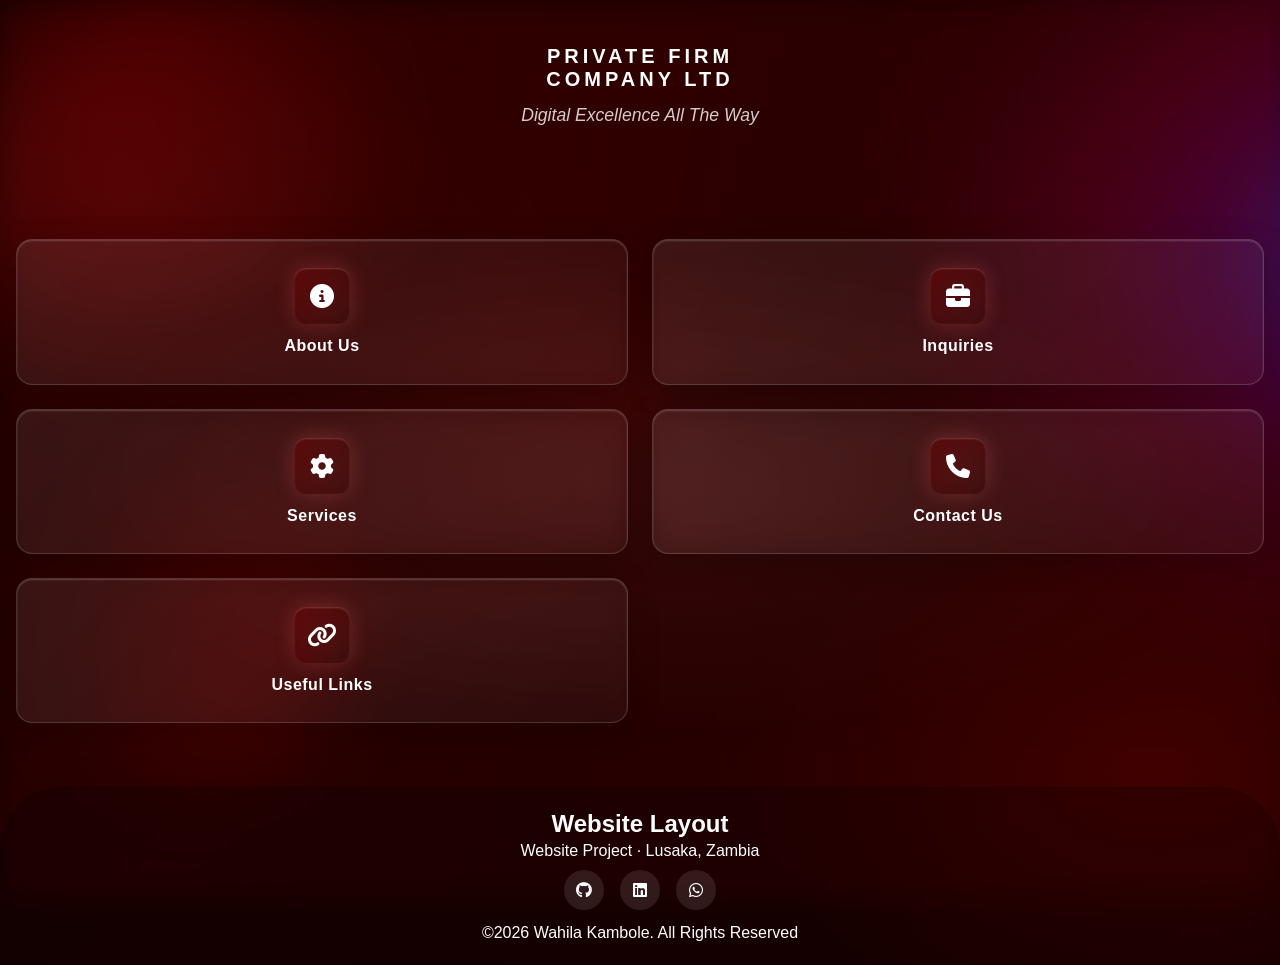
<file: index.html>
<!doctype html>
<html lang="en">
  <head>
    <meta charset="UTF-8" />
    <meta name="viewport" content="width=device-width, initial-scale=1.0" />
    <title>Private Firm Company Ltd | Digital Excellence All The Way</title>
    <meta
      name="description"
      content="Private Firm Company Ltd — a digital firm in Lusaka, Zambia offering software design, development and partnership services. Get in touch today."
    />

    <link
      rel="stylesheet"
      href="https://cdnjs.cloudflare.com/ajax/libs/font-awesome/6.5.1/css/all.min.css"
      crossorigin="anonymous"
    />
    <link rel="stylesheet" href="thewebsite.css" />
  </head>

  <body id="top">
    <a class="skip-link" href="#main-content">Skip to main content</a>

    <!-- Ambient Background -->
    <div class="ambient-bg" aria-hidden="true">
      <div class="orb orb-1"></div>
      <div class="orb orb-2"></div>
    </div>

    <!-- Right-side neon panel -->
    <div class="right-neon" aria-hidden="true"></div>

    <div class="container">
      <!-- Header -->
      <header class="header" id="mainHeader">
        <h1 class="brand-name">Private Firm <br />Company Ltd</h1>
        <p class="tagline">Digital Excellence All The Way</p>
      </header>

      <main id="main-content">
        <!-- Menu Grid -->
        <nav class="menu-grid" id="menuGrid" aria-label="Main navigation">
          <a href="contact_us.html" class="menu-item">
            <span class="menu-badge"
              ><i class="fa-solid fa-circle-info" aria-hidden="true"></i
            ></span>
            <span class="menu-title">About Us</span>
          </a>
          <a href="contact_us.html" class="menu-item">
            <span class="menu-badge"
              ><i class="fa-solid fa-briefcase" aria-hidden="true"></i
            ></span>
            <span class="menu-title">Inquiries</span>
          </a>
          <a href="contact_us.html" class="menu-item">
            <span class="menu-badge"
              ><i class="fa-solid fa-gear" aria-hidden="true"></i
            ></span>
            <span class="menu-title">Services</span>
          </a>
          <a href="contact_us.html" class="menu-item">
            <span class="menu-badge"
              ><i class="fa-solid fa-phone" aria-hidden="true"></i
            ></span>
            <span class="menu-title">Contact Us</span>
          </a>
          <a href="contact_us.html" class="menu-item">
            <span class="menu-badge"
              ><i class="fa-solid fa-link" aria-hidden="true"></i
            ></span>
            <span class="menu-title">Useful Links</span>
          </a>
        </nav>
      </main>

      <!-- Footer -->
      <footer class="site-footer">
        <div class="footer-content">
          <div class="footer-minimal">
            <div class="footer-brand-wrap">
              <h2 class="footer-brand">Website Layout</h2>
              <p class="footer-desc">Website Project · Lusaka, Zambia</p>
            </div>

            <div class="footer-social-links">
              <a
                class="social-btn"
                href="https://github.com/kambolewahila99-web"
                target="_blank"
                rel="noopener noreferrer"
                aria-label="GitHub profile"
              >
                <i class="fa-brands fa-github" aria-hidden="true"></i>
              </a>
              <a
                class="social-btn"
                href="https://linkedin.com/in/wahila-k-frontend-developer"
                target="_blank"
                rel="noopener noreferrer"
                aria-label="LinkedIn profile"
              >
                <i class="fa-brands fa-linkedin" aria-hidden="true"></i>
              </a>
              <a
                class="social-btn"
                href="https://wa.me/260953014252"
                target="_blank"
                rel="noopener noreferrer"
                aria-label="WhatsApp chat"
              >
                <i class="fa-brands fa-whatsapp" aria-hidden="true"></i>
              </a>
            </div>
          </div>
          <div class="footer-legal-small">
            <span>©2026 Wahila Kambole. All Rights Reserved</span>
          </div>
        </div>
      </footer>

      <a
        class="back-to-top"
        href="#top"
        aria-label="Back to top"
        title="Back to top"
      >
        <i class="fa-solid fa-arrow-up" aria-hidden="true"></i>
      </a>
    </div>
	<script src="script.js" defer></script>
  </body>
</html>
</file>
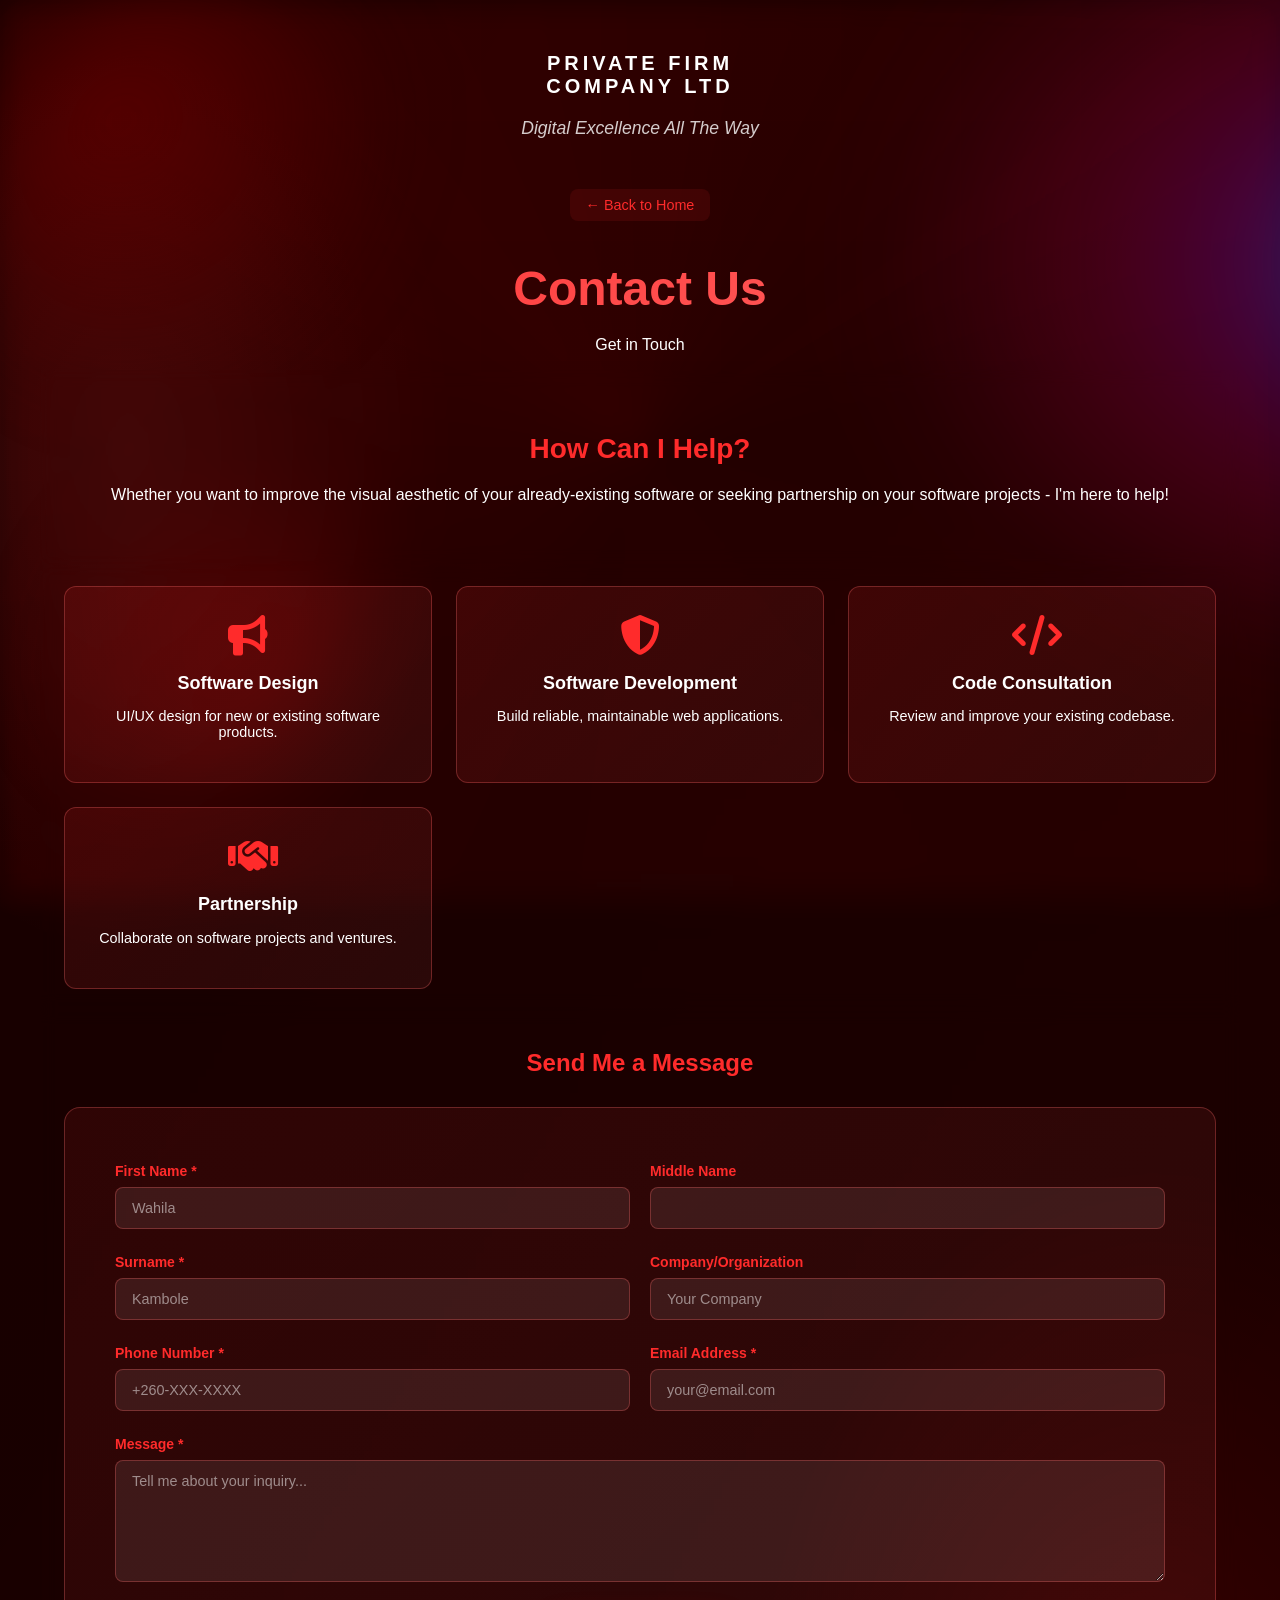
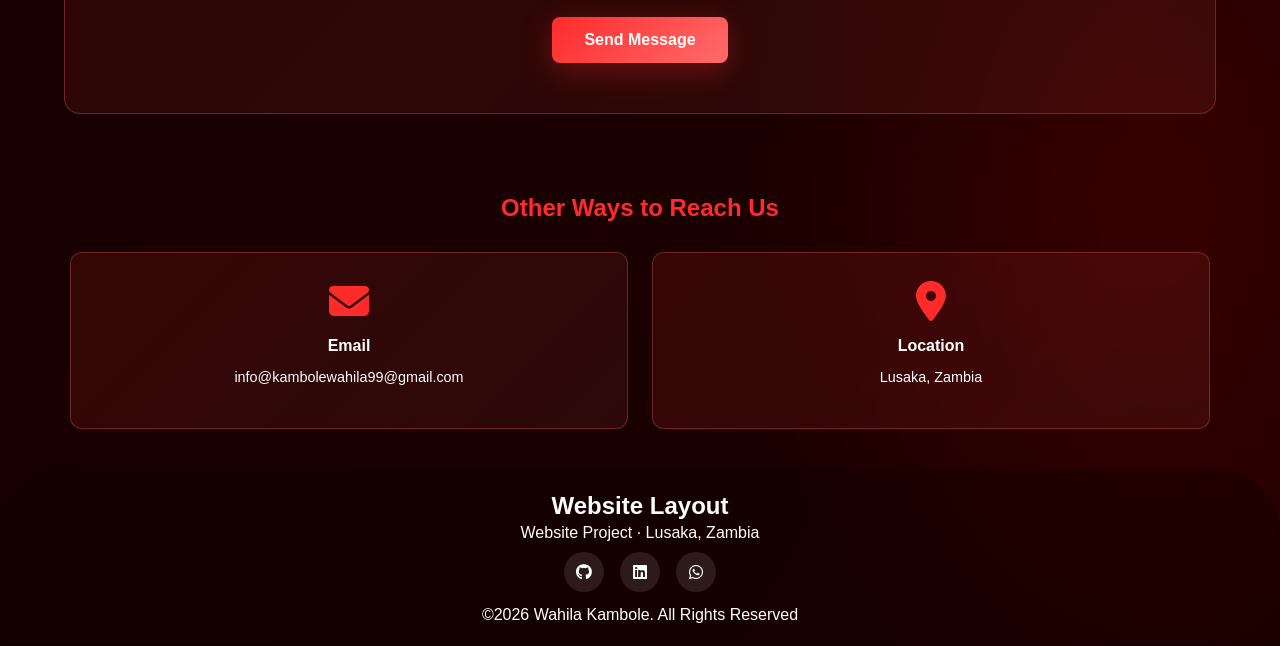
<file: contact_us.html>
<!DOCTYPE html>
<html lang="en">

<head>
	<meta charset="UTF-8">
	<meta name="viewport" content="width=device-width, initial-scale=1.0">
	<title>Contact Us | Private Firm Company Ltd</title>
	<meta name="description"
		content="Contact Private Firm Company Ltd in Lusaka, Zambia. Send us a message about your software project or partnership inquiry.">
	<link rel="canonical" href="https://kambolewahila99-web.github.io/project-alpha/contact_us.html">

	<link rel="stylesheet" href="https://cdnjs.cloudflare.com/ajax/libs/font-awesome/6.5.1/css/all.min.css"
		crossorigin="anonymous">
	<link rel="stylesheet" href="thewebsite.css">
</head>

<body id="top">
	<a class="skip-link" href="#main-content">Skip to main content</a>

	<!-- Ambient Background -->
	<div class="ambient-bg" aria-hidden="true">
		<div class="orb orb-1"></div>
		<div class="orb orb-2"></div>
	</div>

	<!-- Right-side neon panel -->
	<div class="right-neon" aria-hidden="true"></div>

	<div class="container">
		<!-- Header -->
		<header class="header" id="mainHeader">
			<p class="brand-name">Private Firm<br>Company Ltd</p>
			<p class="tagline">Digital Excellence All The Way</p>
		</header>

		<main id="main-content">
			<div class="page-header">
				<a href="index.html" class="back-btn">← Back to Home</a>
				<h1>Contact Us</h1>
				<p class="page-subtitle">Get in Touch</p>
			</div>

			<section class="content-section page-section">
				<div class="contact-intro">
					<h2>How Can I Help?</h2>
					<p>Whether you want to improve the visual aesthetic of your already-existing software or seeking
						partnership on your software projects - I'm here to help!</p>
				</div>
			</section>

			<section class="content-section page-section">
				<div class="contact-options grid-auto">
					<div class="contact-option">
										<div class="contact-option-icon"><i class="fa-solid fa-bullhorn" aria-hidden="true"></i></div>
						<h3>Software Design</h3>
						<p>UI/UX design for new or existing software products.</p>
					</div>

					<div class="contact-option">
						<div class="contact-option-icon"><i class="fa-solid fa-shield-halved" aria-hidden="true"></i></div>
						<h3>Software Development</h3>
						<p>Build reliable, maintainable web applications.</p>
					</div>

					<div class="contact-option">
						<div class="contact-option-icon"><i class="fa-solid fa-code" aria-hidden="true"></i></div>
						<h3>Code Consultation</h3>
						<p>Review and improve your existing codebase.</p>
					</div>

					<div class="contact-option">
						<div class="contact-option-icon"><i class="fa-solid fa-handshake" aria-hidden="true"></i></div>
						<h3>Partnership</h3>
						<p>Collaborate on software projects and ventures.</p>
					</div>
				</div>
			</section>

			<section class="content-section page-section">
				<h2 class="section-center-title">Send Me a Message</h2>
				<div class="contact-form-wrapper">
					<form action="mailto:info@kambolewahila99@gmail.com?subject=Inquiry%20from%20Website" method="post"
						enctype="text/plain" class="modern-contact-form">
						<div class="form-row">
							<div class="form-group">
								<label for="first-name">First Name <span aria-hidden="true">*</span></label>
								<input type="text" id="first-name" name="first_name" autocomplete="given-name" placeholder="Wahila" required aria-required="true">
							</div>

							<div class="form-group">
								<label for="middle-name">Middle Name</label>
								<input type="text" id="middle-name" name="middle_name" autocomplete="additional-name">
							</div>
						</div>

						<div class="form-row">
							<div class="form-group">
								<label for="surname">Surname *</label>
								<input type="text" id="surname" name="surname" autocomplete="family-name" placeholder="Kambole" required aria-required="true">
							</div>

							<div class="form-group">
								<label for="organization">Company/Organization</label>
								<input type="text" id="organization" name="organization" autocomplete="organization" placeholder="Your Company">
							</div>
						</div>

						<div class="form-row">
							<div class="form-group">
								<label for="phone-number">Phone Number *</label>
								<input type="tel" id="phone-number" name="phone_number" autocomplete="tel" placeholder="+260-XXX-XXXX"
									required aria-required="true">
							</div>

							<div class="form-group">
								<label for="email-address">Email Address *</label>
								<input type="email" id="email-address" name="email_address" autocomplete="email" placeholder="your@email.com"
									required aria-required="true">
							</div>
						</div>

						<div class="form-group full-width">
							<label for="message">Message *</label>
							<textarea id="message" name="message" placeholder="Tell me about your inquiry..." rows="6"
								required aria-required="true"></textarea>
						</div>

						<button type="submit" class="submit-btn">Send Message</button>
					</form>
				</div>
			</section>

			<section class="content-section page-section contact-info-section">
				<h2 class="section-center-title">Other Ways to Reach Us</h2>

				<div class="contact-methods grid-auto">
					<div class="contact-method">
						<div class="method-icon"><i class="fa-solid fa-envelope" aria-hidden="true"></i></div>
						<h3>Email</h3>
						<p><a href="mailto:info@kambolewahila99@gmail.com">info@kambolewahila99@gmail.com</a></p>
					</div>

					<div class="contact-method">
						<div class="method-icon"><i class="fa-solid fa-location-dot" aria-hidden="true"></i></div>
						<h3>Location</h3>
						<p>Lusaka, Zambia</p>
					</div>
				</div>
			</section>
		</main>
		<!-- Footer -->
		<footer class="site-footer">
			<div class="footer-content">
				<div class="footer-minimal">
					<div class="footer-brand-wrap">
						<h2 class="footer-brand">Website Layout</h2>
						<p class="footer-desc">Website Project · Lusaka, Zambia</p>
					</div>

					<div class="footer-social-links">
						<a class="social-btn" href="https://github.com/kambolewahila99-web" target="_blank"
							rel="noopener noreferrer" aria-label="GitHub profile">
							<i class="fa-brands fa-github" aria-hidden="true"></i>
						</a>
						<a class="social-btn" href="https://linkedin.com/in/wahila-k-frontend-developer" target="_blank"
							rel="noopener noreferrer" aria-label="LinkedIn profile">
							<i class="fa-brands fa-linkedin" aria-hidden="true"></i>
						</a>
						<a class="social-btn" href="https://wa.me/260953014252" target="_blank" rel="noopener noreferrer"
							aria-label="WhatsApp chat">
							<i class="fa-brands fa-whatsapp" aria-hidden="true"></i>
						</a>
					</div>
				</div>
				<div class="footer-legal-small">
					<span>©2026 Wahila Kambole. All Rights Reserved</span>
				</div>
			</div>
		</footer>

	<a class="back-to-top" href="#top" aria-label="Back to top" title="Back to top">
		<i class="fa-solid fa-arrow-up" aria-hidden="true"></i>
	</a>
	</div>
	<script src="script.js" defer></script>
</body>

</html>
</file>
<file: thewebsite.css>
@charset "UTF-8";

:root {
    --red-900: #220000;
    --red-700: #660000;
    --red-500: #cc0000;
    --red-400: #ff2b2b;
    --accent: #ff6b6b;
    --text-color: #ffffff;
}

/* Futuristic layered background with animated gradients, subtle grid and noise overlay */
body {
    font-family: 'Lucida Sans', 'Lucida Sans Regular', 'Lucida Grande', 'Lucida Sans Unicode', Geneva, Verdana, sans-serif;
    margin: 0;
    padding: 0;
    color: var(--text-color);
    background-color: var(--red-900);
    background-image:
        radial-gradient(ellipse at 10% 20%, rgba(255, 75, 75, 0.12) 0%, transparent 20%),
        radial-gradient(ellipse at 90% 80%, rgba(255, 0, 0, 0.12) 0%, transparent 25%),
        linear-gradient(120deg, rgba(0, 0, 0, 0.35), rgba(0, 0, 0, 0.15));
    background-blend-mode: screen, screen, normal;
    overflow-x: hidden;
}

/* animated sweeping gradient layer handled by a pseudo element for smoothness */
body::before {
    content: '';
    position: fixed;
    inset: 0;
    z-index: -2;
    background: conic-gradient(from 200deg at 50% 50%, rgba(255, 20, 20, 0.06), rgba(255, 0, 0, 0.12), rgba(153, 0, 0, 0.08), rgba(255, 40, 40, 0.06));
    filter: blur(15px) saturate(120%);
    opacity: 0.95;
    pointer-events: none;
}

/* grid + subtle scanlines overlay */
body::after {
    content: '';
    position: fixed;
    inset: 0;
    z-index: -1;
    pointer-events: none;
    background-image:
        linear-gradient(rgba(255, 255, 255, 0.02) 1px, transparent 1px),
        linear-gradient(90deg, rgba(255, 255, 255, 0.02) 1px, transparent 1px),
        linear-gradient(rgba(0, 0, 0, 0.06), rgba(0, 0, 0, 0.06));
    background-size: 120px 120px, 120px 120px, 100% 2px;
    mix-blend-mode: overlay;
    opacity: 0.45;
    animation: grid-drift 8s linear infinite;
    transform: translateZ(0);

}

/* Accessibility helpers */
.skip-link {
    position: absolute;
    top: -48px;
    left: 8px;
    z-index: 100;
    padding: 10px 16px;
    background: var(--red-500);
    color: var(--text-color);
    border-radius: 0 0 8px 8px;
    text-decoration: none;
    transition: top 0.2s ease;
}

.skip-link:focus {
    top: 0;
}

:focus-visible {
    outline: 3px solid var(--accent);
    outline-offset: 2px;
}

@media (prefers-reduced-motion: reduce) {
    *,
    *::before,
    *::after {
        animation-duration: 0.01ms !important;
        animation-iteration-count: 1 !important;
        transition-duration: 0.01ms !important;
        scroll-behavior: auto !important;
    }
}

@keyframes grid-drift {
    from {
        transform: translateZ(0) translateY(0);
    }

    to {
        transform: translateZ(0) translateY(50px);
    }
}

/* Responsive grid shared by menu cards and contact page card sections */
.menu-grid,
.grid-auto {
    display: grid;
    grid-template-columns: repeat(auto-fit, minmax(260px, 1fr));
    gap: 1.5rem;
}

@media (min-width: 1024px) {
    .menu-grid,
    .grid-auto {
        grid-template-columns: repeat(auto-fit, minmax(280px, 1fr));
    }
}
.header {
    text-align: center;
    padding: 2rem;
}

@media (min-width: 769px) {
    .brand-name {
        font-size: 2.5rem;
        text-align: center;
    }
}

.brand-name {
    color: var(--text-color);
    font-size: 1.25rem;
    font-weight: 900;
    letter-spacing: 4px;
    text-transform: uppercase;
}

.container {
    margin: 0 auto;
    position: relative;
    z-index: 2;
    min-height: 100dvh;
    display: flex;
    flex-direction: column;
}

.site-footer {
    margin-top: auto;
    flex-shrink: 0;
    padding: 1.25rem 1rem;
    font-size: 1rem;
    line-height: 1.35;
    display: flex;
    justify-content: center;
    color: var(--text-color);
    border: 1px solid rgba(0, 0, 0, 0.1);
    background: rgba(0, 0, 0, 0.2);
    border-top-left-radius: 4rem;
    border-top-right-radius: 4rem;
}

.site-footer h2,
.site-footer h3,
.site-footer p {
    margin: 0;
}


.site-footer a {
    color: var(--text-color);
    text-decoration: none;
    transition: all 0.3s ease;
    padding: 4px 8px;
    border-radius: 4px;
    align-items: center;
}

.site-footer a:hover {
    color: var(--accent);
    background: rgba(255, 255, 255, 0.1);
    text-decoration: none;
}

.back-to-top {
    position: fixed;
    right: 1.25rem;
    bottom: 1.25rem;
    z-index: 20;
    width: 42px;
    height: 42px;
    display: flex;
    align-items: center;
    justify-content: center;
    border: 1px solid rgba(255, 107, 107, 0.55);
    border-radius: 50%;
    background: rgba(34, 0, 0, 0.8);
    color: var(--text-color);
    box-shadow: 0 6px 20px rgba(0, 0, 0, 0.6), 0 0 18px rgba(102, 0, 0, 0.7);
    backdrop-filter: blur(12px);
    -webkit-backdrop-filter: blur(12px);
    text-decoration: none;
    opacity: 0;
    visibility: hidden;
    pointer-events: none;
    transform: translateY(12px);
    transition: opacity 0.25s ease, visibility 0.25s ease, transform 0.25s ease, background 0.25s ease, color 0.25s ease;
}

.back-to-top.is-visible {
    opacity: 1;
    visibility: visible;
    pointer-events: auto;
    transform: translateY(0);
}

.back-to-top:hover,
.back-to-top:focus-visible {
    background: var(--red-700);
    color: var(--text-color);
    transform: translateY(-4px);
}

.footer-content {
    text-align: center;
    display: flex;
    flex-direction: column;
    gap: 12px;
    align-items: center;
    color: var(--text-color);

}

.footer-social-links {
    display: flex;
    justify-content: center;
    gap: 16px;
    margin-top: 8px;
}

.footer-social-links a {
    width: 40px;
    height: 40px;
    display: flex;
    align-items: center;
    justify-content: center;
    background: rgba(255, 255, 255, 0.1);
    border-radius: 50%;
    transition: all 0.3s ease;
    padding: 0;
}

.social-btn:hover {
    transform: translateY(-6px);
    background: var(--accent);
    color: var(--red-900)
}

/* Neon-like layout */
.ambient-bg {
    position: fixed;
    inset: 0;
    z-index: 0;
    pointer-events: none;
    overflow: hidden;
}

.ambient-bg .orb {
    border-radius: 50%;
    filter: blur(40px);
    opacity: 1;
    animation: orbRotate 8s linear infinite;
    transform-origin: center;
}

.ambient-bg .orb-1 {
    width: 420px;
    height: 420px;
    background: radial-gradient(circle at 30% 30%, rgba(102, 0, 0, 0.7), transparent 62%);
    left: -5%;
    top: -10%;
    transform: scale(1.1);
    animation-duration: 7s;
}

.ambient-bg .orb-2 {
    width: 360px;
    height: 360px;
    background: radial-gradient(circle at 70% 70%, rgba(102, 0, 0, 0.55), transparent 62%);
    right: -5%;
    bottom: 5%;
    animation-duration: 9s;
}

@keyframes orbRotate {
    from {
        transform: rotate(0deg) scale(1.1);
    }

    to {
        transform: rotate(360deg) scale(1.1);
    }
}

/* Responsive card grid */
.menu-grid {
    display: grid;
    grid-template-columns: repeat(auto-fit, minmax(200px, 1fr));
    max-width: 100%;
    gap: 1.5rem;
    margin: 40px auto;
    padding: 24px 16px;
    background: radial-gradient(ellipse at center, rgba(255, 107, 107, 0.08) 0%, transparent 70%);
    border-radius: 24px;
    backdrop-filter: blur(10px);
    align-items: center;
}

@media (min-width: 1024px) {
 .menu-grid {
    grid-template-columns: repeat(auto-fit, minmax(450px, 1fr));
    max-width: 100%;
}   
}

.menu-item {
    display: flex;
    flex-direction: column;
    align-items: center;
    padding: 28px;
    border-radius: 16px;
    background: linear-gradient(135deg, rgba(255, 255, 255, 0.08) 0%, rgba(255, 255, 255, 0.04) 100%);
    border: 1.5px solid rgba(255, 255, 255, 0.15);
    text-decoration: none;
    color: inherit;
    transition: transform .3s ease, box-shadow .3s ease, backdrop-filter .3s ease;
    backdrop-filter: blur(16px);
    position: relative;
    overflow: hidden;
    box-shadow: 0 8px 32px rgba(0, 0, 0, 0.2), inset 0 1px 2px rgba(255, 255, 255, 0.2)
}

.menu-item:hover {
    transform: translateY(-2px);
    box-shadow: 0 16px 40px rgba(255, 107, 107, 0.3), inset 0 1px 2px rgba(255, 255, 255, 0.3);
    backdrop-filter: blur(20px);
    border-color: rgba(255, 200, 100, 0.4);
    background: linear-gradient(135deg, rgba(255, 255, 255, 0.12) 0%, rgba(255, 255, 255, 0.08) 100%)
}

.menu-badge {
    width: 56px;
    height: 56px;
    border-radius: 12px;
    background: linear-gradient(135deg, rgba(102, 0, 0, 0.62), rgba(51, 0, 0, 0.38));
    display: flex;
    align-items: center;
    justify-content: center;
    font-size: 1.1rem;
    margin-bottom: 12px;
    box-shadow: 0 0 20px rgba(255, 107, 107, 0.25), inset 0 1px 2px rgba(255, 255, 255, 0.2);
    transition: all .3s ease;
    backdrop-filter: blur(14px);
    -webkit-backdrop-filter: blur(14px);
}

.menu-item:hover .menu-badge {
    background: linear-gradient(135deg, rgba(255, 107, 107, 0.5), rgba(255, 50, 50, 0.25));
    transform: scale(1.1) rotateZ(1deg)
}

.menu-title {
    display: block;
    font-weight: 700;
    font-size: 1rem;
    line-height: 1.2;
    text-align: center;
    letter-spacing: 0.5px;
}

.menu-badge i {
    font-size: 24px;
    line-height: 1;
}

@media (max-width:768px) {
    .site-footer {
        padding: 0.75rem;
        font-size: 0.85rem;
    }

    .footer-content {
        gap: 8px;
    }

    .footer-social-links {
        margin-top: 4px;
    }

    .menu-grid {
        grid-template-columns: repeat(auto-fit, minmax(140px, 1fr));
        max-width: 100%;
    }

    .menu-badge {
        width: 48px;
        height: 48px;
    }

    .menu-badge i {
        font-size: 20px;
    }

    .menu-item {
        padding: 20px;
    }

    .footer-social-links {
        gap: 12px;
    }

    .footer-social-links a {
        width: 36px;
        height: 36px;
        font-size: 1rem;
    }

    .back-to-top {
        right: 0.75rem;
        bottom: 0.75rem;
        width: 38px;
        height: 38px;
    }
}

/* Right-side neon panel (Nexa-style) */
.right-neon {
    position: fixed;
    right: -20%;
    top: -20%;
    height: 140%;
    width: 55%;
    z-index: 1;
    pointer-events: none;
    background: radial-gradient(ellipse 800px 600px at 85% 35%, rgba(0, 200, 255, 0.5) 0%, rgba(100, 0, 200, 0.35) 20%, rgba(200, 0, 100, 0.20) 40%, transparent 70%);
    filter: blur(60px);
    mix-blend-mode: screen;
    opacity: 1;
    animation: neonDrift 14s ease-in-out infinite;
}

@keyframes neonDrift {
    0% {
        transform: translateY(0) rotate(0deg) scale(1);
    }

    40% {
        transform: translateY(-18px) rotate(1deg) scale(1.02);
    }

    70% {
        transform: translateY(16px) rotate(-1deg) scale(1.01);
    }

    100% {
        transform: translateY(0) rotate(0deg) scale(1);
    }
}

/* Reduce width on small screens so it doesn't crowd content */
@media (max-width:900px) {
    .right-neon {
        width: 40vw;
        max-width: 360px;
        opacity: 0.75;
    }
}

/* Section Navigation & Content Styling */
.section-center-title {
    text-align: center;
    color: var(--red-400);
    margin-bottom: 30px;
}

.form-group {
    display: flex;
    flex-direction: column;
    padding-top: 5px;
}

.form-group input,
.form-group textarea {
    padding: 14px 16px;
    background: rgba(0, 0, 0, 0.3);
    border: 1px solid rgba(255, 255, 255, 0.2);
    color: var(--text-color);
    border-radius: 8px;
    font-family: inherit;
    font-size: 1rem;
    transition: all 0.3s ease;
}

.form-group input::placeholder,
.form-group textarea::placeholder {
    color: rgba(255, 255, 255, 0.5);
}

.form-group input:focus,
.form-group textarea:focus {
    outline: none;
    background: rgba(0, 0, 0, 0.4);
    border-color: var(--accent);
    box-shadow: 0 0 12px rgba(255, 107, 107, 0.2);
}

.tagline {
    font-size: 1.1rem;
    color: rgba(255, 255, 255, 0.8);
    margin-top: 12px;
    font-style: italic;
}

/* ============== PAGE STYLES ============== */

.page-header {
    text-align: center;
}

.back-btn {
    display: inline-flex;
    align-items: center;
    gap: 8px;
    color: var(--red-400);
    text-decoration: none;
    font-size: 0.9rem;
    margin-bottom: 20px;
    transition: all 0.3s ease;
    padding: 8px 16px;
    border-radius: 8px;
    background: rgba(255, 43, 43, 0.1);
}

.back-btn:hover {
    color: var(--accent);
    background: rgba(255, 43, 43, 0.2);
    transform: translateY(-4px);
}

.page-header h1 {
    font-size: 3rem;
    font-weight: 600;
    margin: 20px 0;
    background: linear-gradient(135deg, var(--red-400), var(--accent));
    -webkit-background-clip: text;
    -webkit-text-fill-color: transparent;
    background-clip: text;
}

.page-subtitle {
    font-size: 1rem;
    color: var(--text-color);
    margin-top: 10px;
}

.page-section {
    max-width: 1200px;
    width: 100%;
    margin: 0 auto;
    padding: 20px 24px;
    backdrop-filter: blur(8px);
    box-sizing: border-box;
}

@media (max-width: 768px) {
    .page-header {
        padding: 40px 20px 30px;
    }

    .page-header h1 {
        font-size: 2rem;
    }

}

/* ============== CONTACT US PAGE ============== */
.contact-intro {
    text-align: center;
    padding: 20px 0;
}

.contact-intro h2 {
    font-size: 1.75rem;
    color: var(--red-400);
    margin-bottom: 16px;
}

.contact-intro p {
    font-size: 1rem;
    color: var(--text-color);
    line-height: 1.8;
}

.contact-option,
.contact-method {
    padding: 28px;
    background: linear-gradient(135deg, rgba(255, 43, 43, 0.12), rgba(255, 107, 107, 0.08));
    border: 1px solid rgba(255, 107, 107, 0.3);
    border-radius: 12px;
    transition: all 0.3s ease;
    text-align: center;
}

.contact-option:hover,
.contact-method:hover {
    transform: translateY(-8px);
    border-color: rgba(255, 107, 107, 0.6);
    background: linear-gradient(135deg, rgba(255, 43, 43, 0.15), rgba(255, 107, 107, 0.12));
}

.contact-option-icon,
.method-icon {
    font-size: 40px;
    color: var(--red-400);
    margin-bottom: 16px;
    display: flex;
    justify-content: center;
}

.contact-option-icon i,
.method-icon i {
    width: 1em;
    height: 1em;
    line-height: 1;
}

.contact-option h3 {
    font-size: 18px;
    color: var(--text-color);
    margin-bottom: 8px;
}

.contact-option p {
    font-size: 0.9rem;
    color: var(--text-color);
}

.contact-form-wrapper {
    max-width: 1200px;
    width: 100%;
    margin: 0 auto;
    padding: 50px;
    background: linear-gradient(135deg, rgba(255, 43, 43, 0.1), rgba(255, 107, 107, 0.08));
    border: 1px solid rgba(255, 107, 107, 0.3);
    border-radius: 16px;
    backdrop-filter: blur(10px);
    box-sizing: border-box;
}

.modern-contact-form {
    display: flex;
    flex-direction: column;
    gap: 20px;
}

.form-row {
    display: grid;
    grid-template-columns: repeat(auto-fit, minmax(280px, 1fr));
    gap: 20px;
}

.modern-contact-form .form-group {
    display: flex;
    flex-direction: column;
}

.modern-contact-form .form-group label {
    font-size: 14px;
    color: var(--red-400);
    margin-bottom: 8px;
    font-weight: 600;
}

.modern-contact-form .form-group input,
.modern-contact-form .form-group textarea {
    padding: 12px 16px;
    background: rgba(255, 255, 255, 0.08);
    border: 1px solid rgba(255, 107, 107, 0.3);
    border-radius: 8px;
    color: var(--text-color);
    font-family: inherit;
    font-size: 0.9rem;
    transition: all 0.3s ease;
}

.modern-contact-form .form-group input::placeholder,
.modern-contact-form .form-group textarea::placeholder {
    color: rgba(255, 255, 255, 0.5);
}

.modern-contact-form .form-group input:focus,
.modern-contact-form .form-group textarea:focus {
    outline: none;
    background: rgba(255, 255, 255, 0.12);
    border-color: rgba(255, 107, 107, 0.6);
    box-shadow: 0 0 0 3px rgba(255, 43, 43, 0.1);
}

.submit-btn {
    margin-top: 15px;
    padding: 14px 32px;
    align-self: center;
    background: linear-gradient(135deg, var(--red-400), var(--accent));
    color: var(--text-color);
    border: none;
    border-radius: 8px;
    font-weight: 600;
    font-size: 1rem;
    cursor: pointer;
    transition: all 0.3s ease;
    box-shadow: 0 8px 32px rgba(255, 43, 43, 0.3);
}

.submit-btn:hover {
    transform: translateY(-4px);
    box-shadow: 0 12px 48px rgba(255, 43, 43, 0.4);
}

.contact-info-section {
    padding: 40px 30px;
}

.contact-method h3 {
    font-size: 1rem;
    color: var(--text-color);
    margin-bottom: 12px;
}

.contact-method p {
    font-size: 0.9rem;
    color: var(--text-color);
}

.contact-method a {
    color: var(--text-color);
    text-decoration: none;
    transition: all 0.3s ease;
}

.contact-method a:hover {
    color: var(--accent);
    text-decoration: underline;
}

@media (max-width: 768px) {
    .form-row {
        grid-template-columns: 1fr;
    }

        .contact-form-wrapper {
            padding: 20px;
        }
    }
</file>
